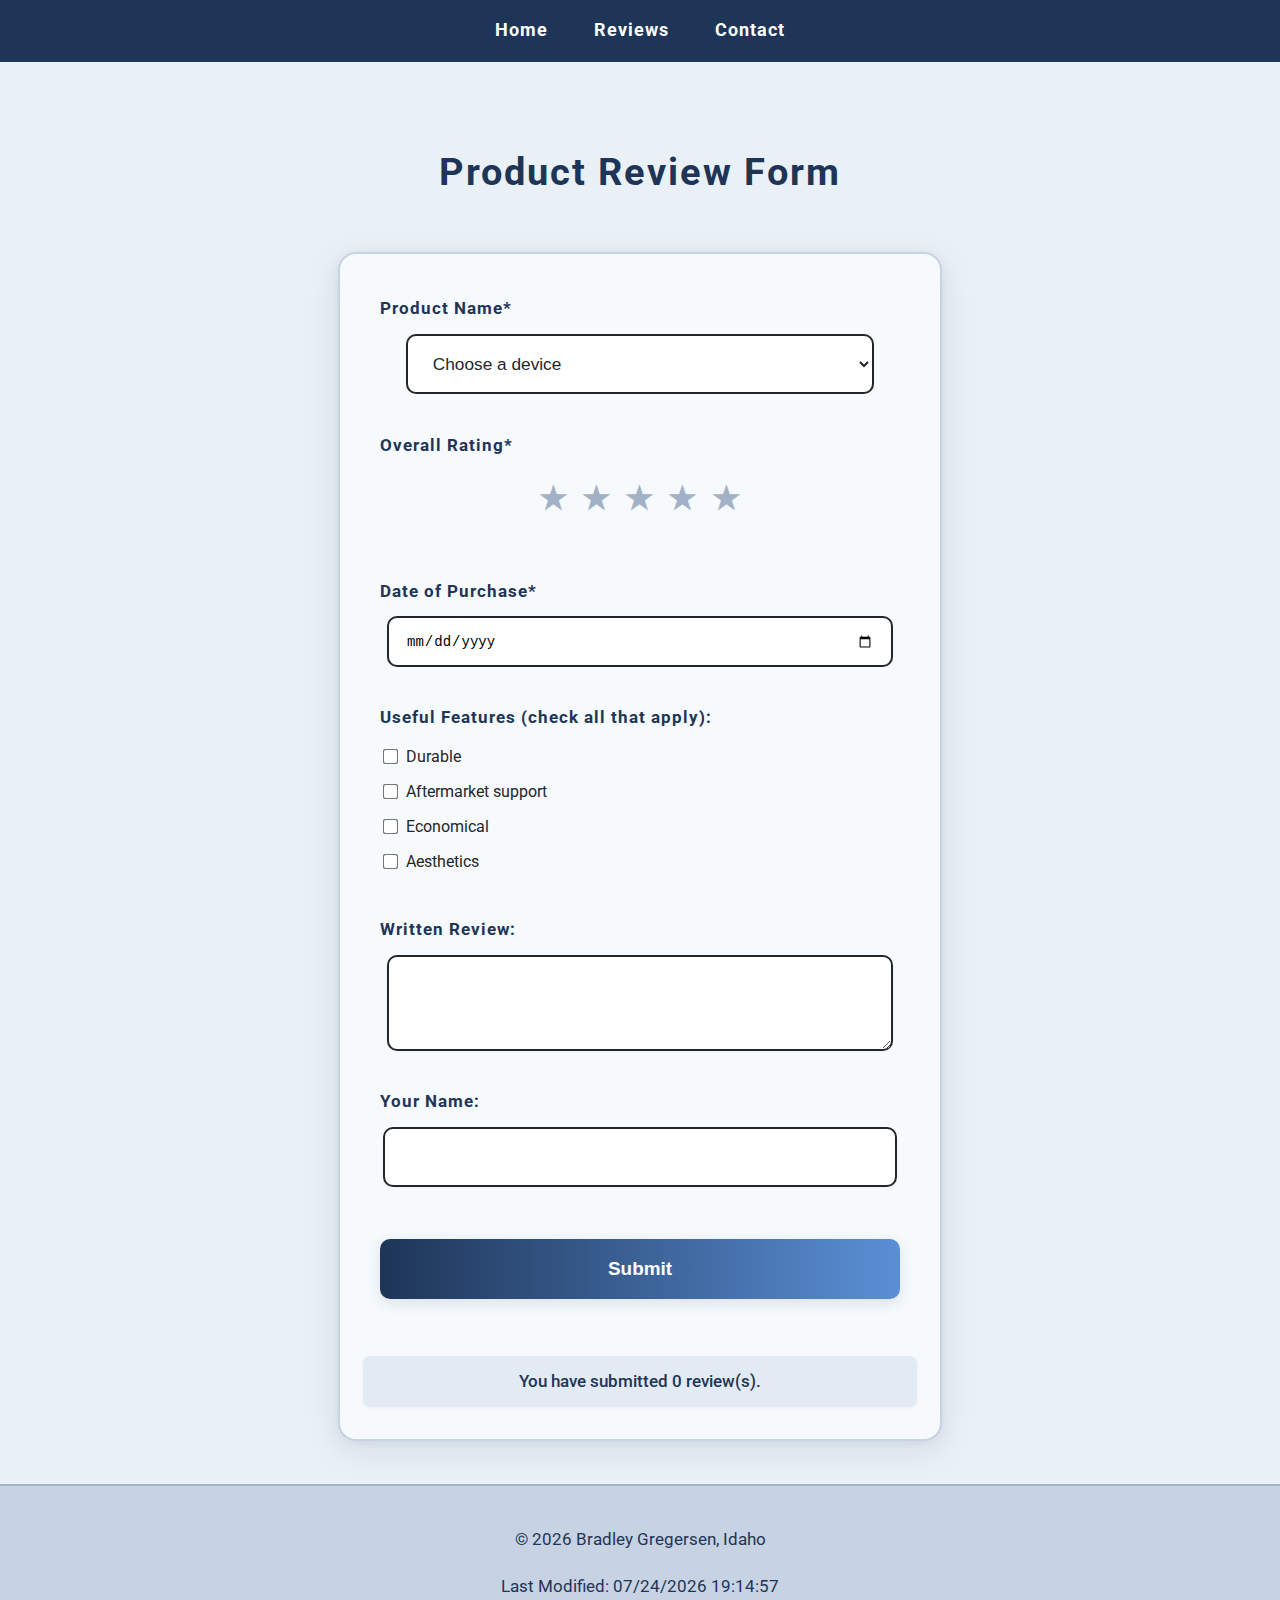
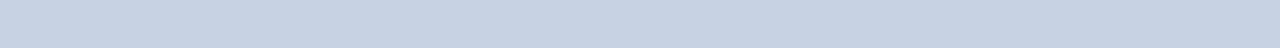
<file: form.html>
<!DOCTYPE html>
<html lang="en">
    <head>
        <meta charset="UTF-8">
        <title>Product Review Form</title>
        <meta name="viewport" content="width=device-width, initial-scale=1.0">
        <meta name="description" content="Submit your Mobile phone product review, rate features, and share your opinions with this handy product review form.">
        <meta name="author" content="Bradley Gregersen">

        <link rel="preconnect" href="https://fonts.googleapis.com">
        <link rel="preconnect" href="https://fonts.gstatic.com" crossorigin>
        <link href="https://fonts.googleapis.com/css?family=Roboto:400,700&display=swap" rel="stylesheet">

        <link rel="stylesheet" href="styles/form.css">
    </head>
<body>

    <nav>
        <a href="#">Home</a>
        <a href="#">Reviews</a>
        <a href="#">Contact</a>
    </nav>

    <h1>Product Review Form</h1>
    <form method="get" action="review.html" autocomplete="on">

        <div class="form-group">
            <label for="productName">Product Name<span aria-hidden="true">*</span></label>
            <select id="productName" name="productName" required tabindex="1">
                <option value="" disabled selected>Choose a device</option>
            </select>
        </div>

        <div class="form-group">
            <label>Overall Rating<span aria-hidden="true">*</span></label>
            <div class="stars">
                <input type="radio" id="star5" name="rating" value="5" required tabindex="2"><label for="star5" title="5 stars">&#9733;</label>
                <input type="radio" id="star4" name="rating" value="4" tabindex="3"><label for="star4" title="4 stars">&#9733;</label>
                <input type="radio" id="star3" name="rating" value="3" tabindex="4"><label for="star3" title="3 stars">&#9733;</label>
                <input type="radio" id="star2" name="rating" value="2" tabindex="5"><label for="star2" title="2 stars">&#9733;</label>
                <input type="radio" id="star1" name="rating" value="1" tabindex="6"><label for="star1" title="1 star">&#9733;</label>
            </div>
        </div>

        <div class="form-group">
            <label for="installDate">Date of Purchase<span aria-hidden="true">*</span></label>
            <input type="date" id="installDate" name="installDate" required tabindex="7">
        </div>

        <div class="form-group">
            <label>Useful Features (check all that apply):</label>
            <div class="checkbox-group">
                <input type="checkbox" id="feature1" name="features" value="Durable" tabindex="8">
                <label for="feature1">Durable</label>
            </div>
            <div class="checkbox-group">
                <input type="checkbox" id="feature2" name="features" value="Aftermarket support" tabindex="9">
                <label for="feature2">Aftermarket support</label>
            </div>
            <div class="checkbox-group">
                <input type="checkbox" id="feature3" name="features" value="Economical" tabindex="10">
                <label for="feature3">Economical</label>
            </div>
            <div class="checkbox-group">
                <input type="checkbox" id="feature4" name="features" value="Aesthetics" tabindex="11">
                <label for="feature4">Aesthetics</label>
            </div>
        </div>

        <div class="form-group">
            <label for="writtenReview">Written Review:</label>
            <textarea id="writtenReview" name="writtenReview" rows="4" cols="40" tabindex="12"></textarea>
        </div>

        <div class="form-group">
            <label for="userName">Your Name:</label>
            <input type="text" id="userName" name="userName" tabindex="13">
        </div>

        <div class="form-group">
            <input type="submit" value="Submit" tabindex="14">
        </div>

        <div id="reviewCount" class="review-count-label">You have submitted 22 review(s).</div>
    </form>

    <footer>
        <p>&copy; <span id="currentyear"></span> Bradley Gregersen, Idaho</p>
        <p id="lastModified"></p>
    </footer>

    <script src="scripts/form.js" defer></script>
</body>
</html>
</file>
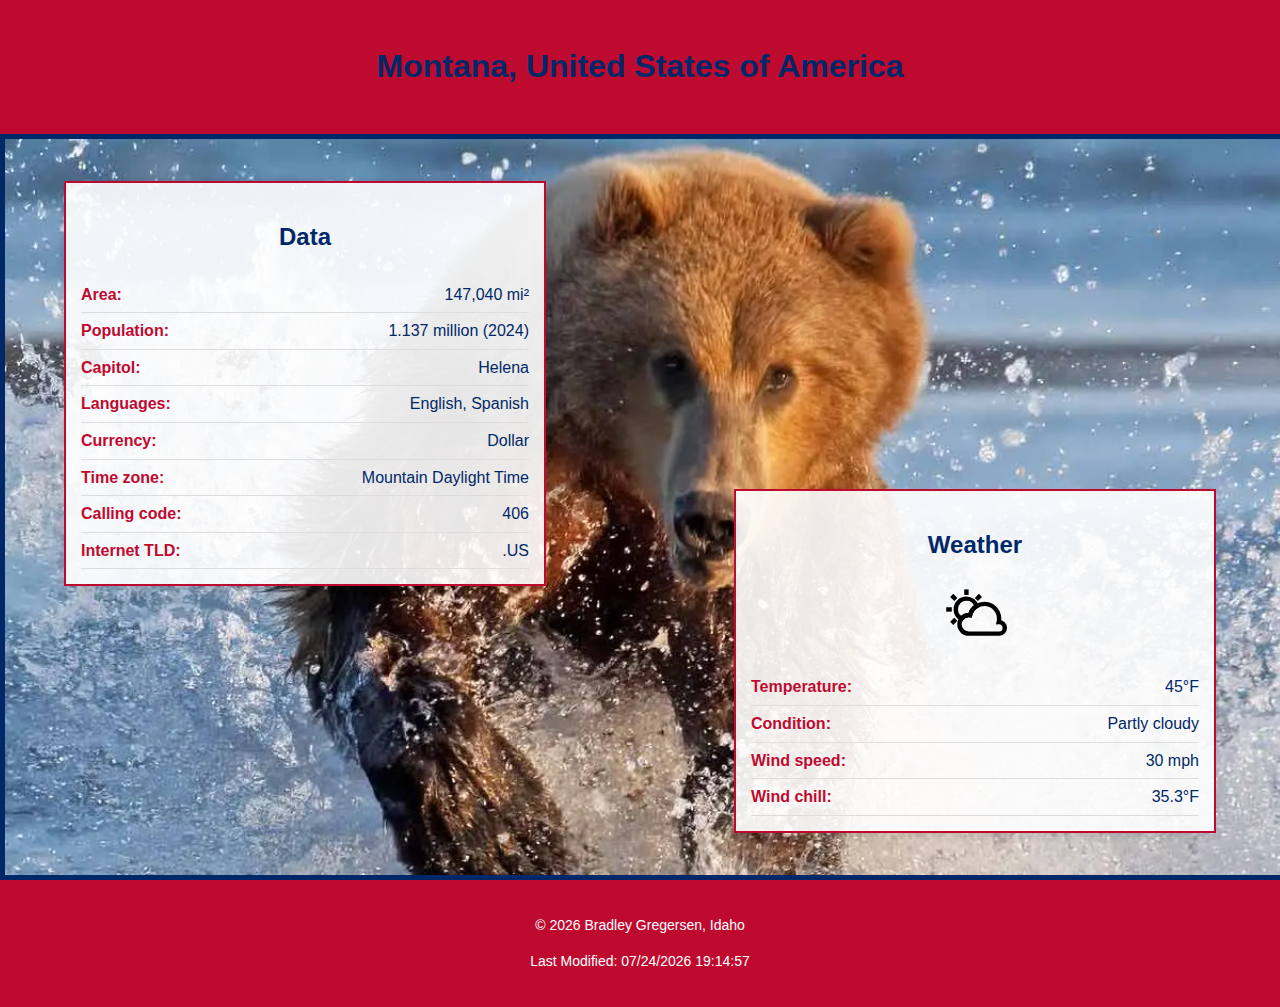
<file: place.html>
<!DOCTYPE html>
<html lang="en">

<head>
    <meta charset="UTF-8">
    <meta name="viewport" content="width=device-width, initial-scale=1.0">
    <meta name="description" content="A webpage describing the country I live in">
    <title>The United States of America</title>

    <link rel="stylesheet" href="styles/place.css">

    <script src="scripts/place.js" defer></script>
</head>

<body>

    <header class="top-section">
        <h1>Montana, United States of America</h1>
    </header>


    <div class="container">
        <div class="image-section">
            <picture>
                <source srcset="images/Grizzly-bear-2-small.webp" media="(max-width: 600px)">
                <source srcset="images/Grizzly-bear-2-large.webp" media="(min-width: 1201px)">
                <img src="images/Grizzly-bear-2-large.webp" alt="Grizzly Bear">
            </picture>
        </div>

        <section class="data-section">
            <h2>Data</h2>
            <div class="data-chart">
                <div class="data-row">
                    <span class="label">Area:</span>
                    <span class="value">147,040 mi²</span>
                </div>
                <div class="data-row">
                    <span class="label">Population:</span>
                    <span class="value">1.137 million (2024)</span>
                </div>
                <div class="data-row">
                    <span class="label">Capitol:</span>
                    <span class="value">Helena</span>
                </div>
                <div class="data-row">
                    <span class="label">Languages:</span>
                    <span class="value">English, Spanish</span>
                </div>
                <div class="data-row">
                    <span class="label">Currency:</span>
                    <span class="value">Dollar</span>
                </div>
                <div class="data-row">
                    <span class="label">Time zone:</span>
                    <span class="value">Mountain Daylight Time</span>
                </div>
                <div class="data-row">
                    <span class="label">Calling code:</span>
                    <span class="value">406</span>
                </div>
                <div class="data-row">
                    <span class="label">Internet TLD:</span>
                    <span class="value">.US</span>
                </div>
            </div>
        </section>

        <section class="weather-section">
            <h2>Weather</h2>
            <div class="weather-chart">
                <div class="weather-row">
                    <span class="label">Temperature:</span>
                    <span class="value">45°F</span>
                </div>
                <div class="weather-row">
                    <span class="label">Condition:</span>
                    <span class="value">Partly cloudy</span>
                </div>
                <div class="weather-row">
                    <span class="label">Wind speed:</span>
                    <span class="value">30 mph</span>
                </div>
                <div class="weather-row">
                    <span class="label">Wind chill:</span>
                    <span class="value">""</span>
                </div>
            </div>
        </section>
    </div>

    <footer>
        <p>&copy; <span id="currentyear"></span> Bradley Gregersen, Idaho</p>
        <p id="lastModified"></p>
    </footer>
</body>

</html>
</file>
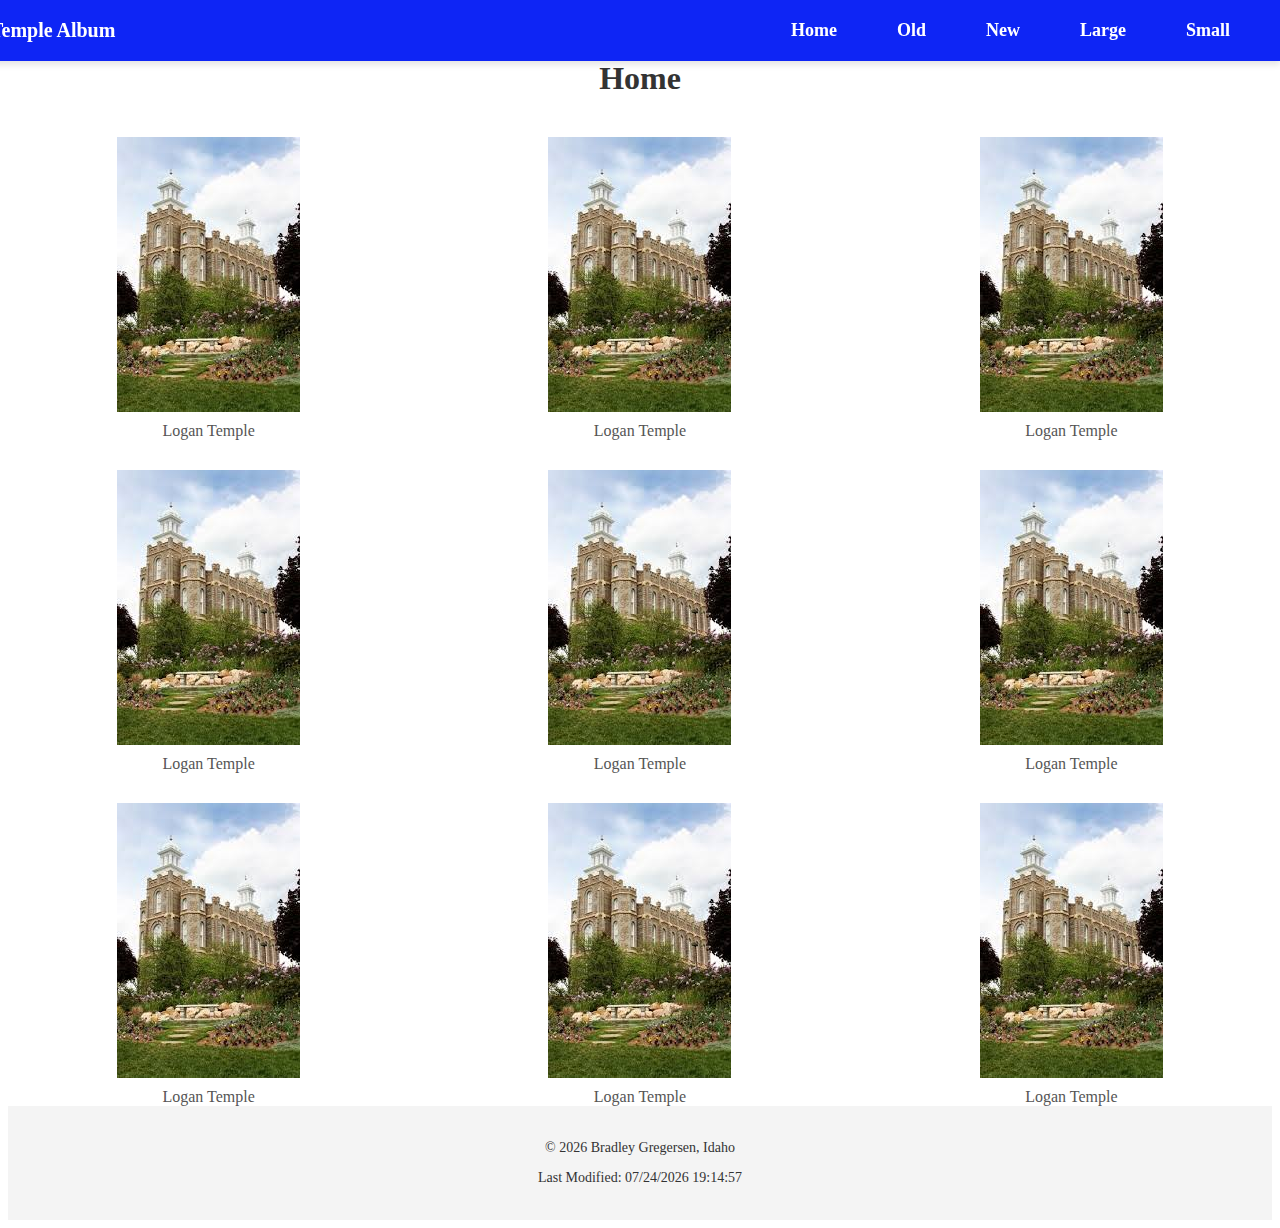
<file: temples.html>
<!DOCTYPE html>
<html lang="en">

<head>
    <meta charset="UTF-8">
    <meta name="viewport" content="width=device-width, initial-scale=1.0">
    <meta name="description" content="A photo album of temples">
    <title>Temple Album</title>

    <link rel="stylesheet" href="styles/temples.css ">
    <link rel="stylesheet" href="styles/temples-large.css" media="screen and (min-width: 1024px)">

    <script src="scripts/temples.js" defer></script>
</head>

<body>
    <header>
        <nav aria-label="Main navigation">
            <button class="hamburger" aria-label="Toggle navigation" aria-expanded="false">☰</button>
            <ul class="nav-menu">
                <li class="nav-heading">Temple Album</li>
                <li><a href="temples.html">Home</a></li>
                <li><a href="old.html">Old</a></li>
                <li><a href="new.html">New</a></li>
                <li><a href="large.html">Large</a></li>
                <li><a href="small.html">Small</a></li>
            </ul>
        </nav>
    </header>

    <main>
        <h1>Home</h1>
        <div class="image-grid">
            <figure>
                <img src="images/Logan-Temple.jpg" alt="Logan Temple -1">
                <figcaption>Logan Temple</figcaption>
            </figure>
            <figure>
                <img src="images/Logan-Temple.jpg" alt="Logan Temple - 2">
                <figcaption>Logan Temple</figcaption>
            </figure>
            <figure>
                <img src="images/Logan-Temple.jpg" alt="Logan Temple - 3">
                <figcaption>Logan Temple</figcaption>
            </figure>
            <figure>
                <img src="images/Logan-Temple.jpg" alt="Logan Temple - 4">
                <figcaption>Logan Temple</figcaption>
            </figure>
            <figure>
                <img src="images/Logan-Temple.jpg" alt="Logan Temple - 5">
                <figcaption>Logan Temple</figcaption>
            </figure>
            <figure>
                <img src="images/Logan-Temple.jpg" alt="Logan Temple - 6">
                <figcaption>Logan Temple</figcaption>
            </figure>
            <figure>
                <img src="images/Logan-Temple.jpg" alt="Logan Temple - 7">
                <figcaption>Logan Temple</figcaption>
            </figure>
            <figure>
                <img src="images/Logan-Temple.jpg" alt="Logan Temple - 8">
                <figcaption>Logan Temple</figcaption>
            </figure>
            <figure>
                <img src="images/Logan-Temple.jpg" alt="Logan Temple - 9">
                <figcaption>Logan Temple</figcaption>
            </figure>
        </div>
    </main>

    <footer>
        <p>&copy; <span id="currentyear"></span> Bradley Gregersen, Idaho</p>
        <p id="lastModified"></p>
    </footer>
</body>
</html>
</file>
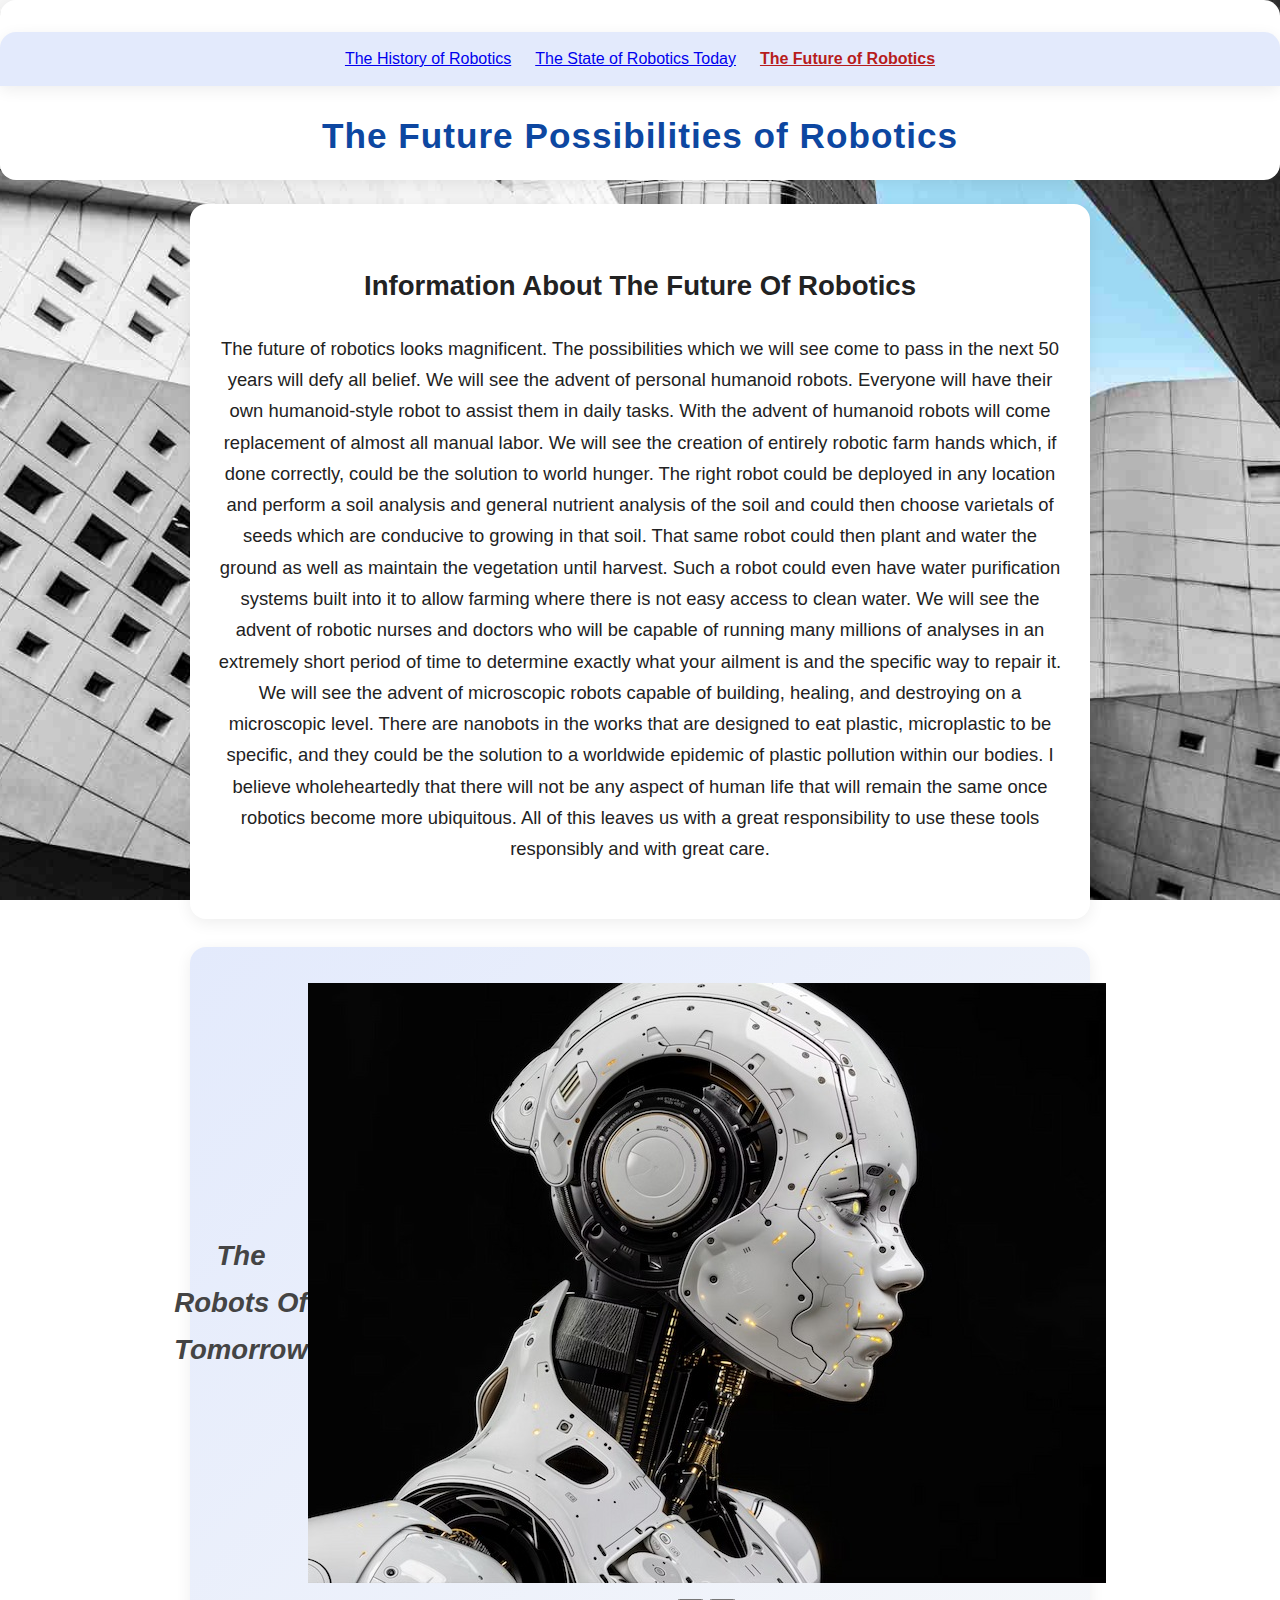
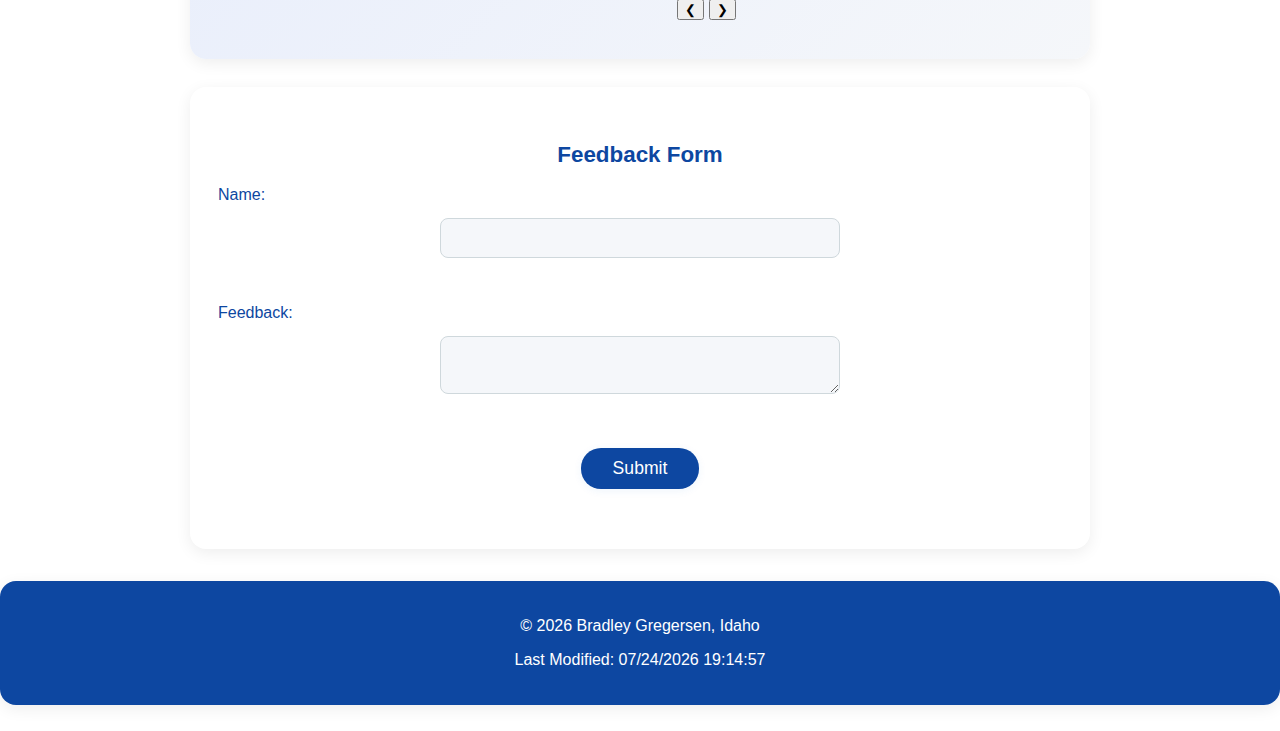
<file: project/project-future.html>
<!DOCTYPE html>
<html lang="en">
<head>
    <meta charset="UTF-8">
    <meta name="viewport" content="width=device-width, initial-scale=1">
    <title>The State of Robotics</title>
    <link rel="stylesheet" href="styles/project.css">

</head>
<body class="future-page">
        <header>
            <nav>
                <button class="hamburger" aria-label="Open navigation" aria-expanded="false">&#9776;</button>
                <div class="nav-links">
                    
                    <a href="project-history.html"  >The History of Robotics</a>
                    <a href="project.html" >The State of Robotics Today</a>
                    <a href="project-future.html" class="current-page" >The Future of Robotics</a>
                </div>
            </nav>
            <h1>The Future Possibilities of Robotics</h1>
        </header>
    <main>
        <section class="text-area">
            <h2>
                Information About The Future Of Robotics
            </h2>
            <p>
                The future of robotics looks magnificent. The possibilities which we will see come to pass in the next 50 years will defy all belief. We will see the advent of personal humanoid robots. Everyone will have their own humanoid-style robot to assist them in daily tasks. With the advent of humanoid robots will come replacement of almost all manual labor. We will see the creation of entirely robotic farm hands which, if done correctly, could be the solution to world hunger. The right robot could be deployed in any location and perform a soil analysis and general nutrient analysis of the soil and could then choose varietals of seeds which are conducive to growing in that soil. That same robot could then plant and water the ground as well as maintain the vegetation until harvest. Such a robot could even have water purification systems built into it to allow farming where there is not easy access to clean water. We will see the advent of robotic nurses and doctors who will be capable of running many millions of analyses in an extremely short period of time to determine exactly what your ailment is and the specific way to repair it. We will see the advent of microscopic robots capable of building, healing, and destroying on a microscopic level. There are nanobots in the works that are designed to eat plastic, microplastic to be specific, and they could be the solution to a worldwide epidemic of plastic pollution within our bodies. I believe wholeheartedly that there will not be any aspect of human life that will remain the same once robotics become more ubiquitous. All of this leaves us with a great responsibility to use these tools responsibly and with great care.
            </p>
        </section>
        <section class="picture-area">
            <h2>The Robots Of Tomorrow</h2>
            <div class="slideshow">
                <img id="slide3" src="images/spot-climbs-stairs-min.jpg" alt="Robotics Slide" loading="lazy">
                <div class="slideshow-controls">
                    <button onclick="prevSlide()">&#10094;</button>
                    <button onclick="nextSlide()">&#10095;</button>
                </div>
            </div>
        </section>
        <section class="form-area">
            <h2>Feedback Form</h2>
            <form id="offlineForm">
                <label for="name">Name:</label>
                <input type="text" id="name" name="name" required>
                <br>
                <label for="feedback">Feedback:</label>
                <textarea id="feedback" name="feedback" required></textarea>
                <br>
                <button type="submit">Submit</button>
                <span id="formStatus"></span>
            </form>
        </section>
    </main>
    <footer>
        <div class="footer-content">
            <p>&copy; <span id="currentyear"></span> Bradley Gregersen, Idaho</p>
            <p id="lastModified"></p>
        </div>
    </footer>
    <script src="scripts/project.js"></script>

</body>
</html>
</file>
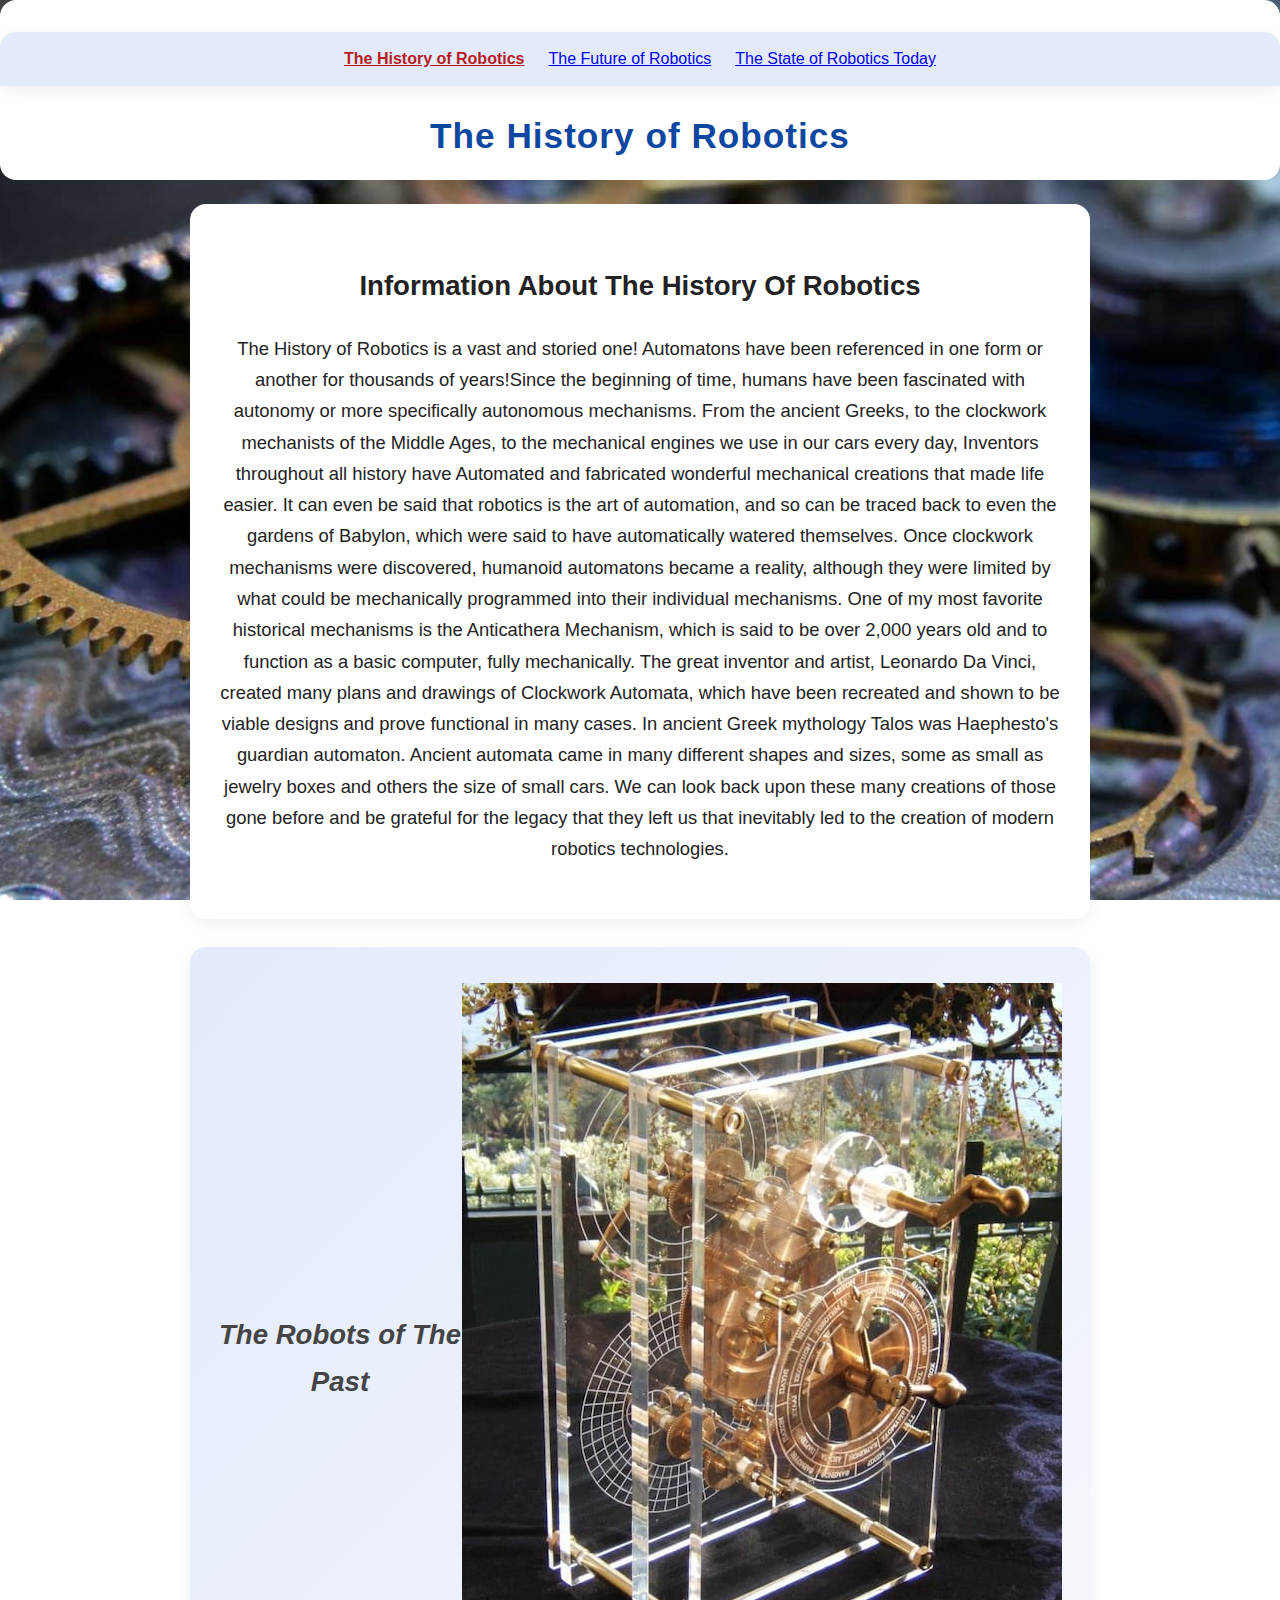
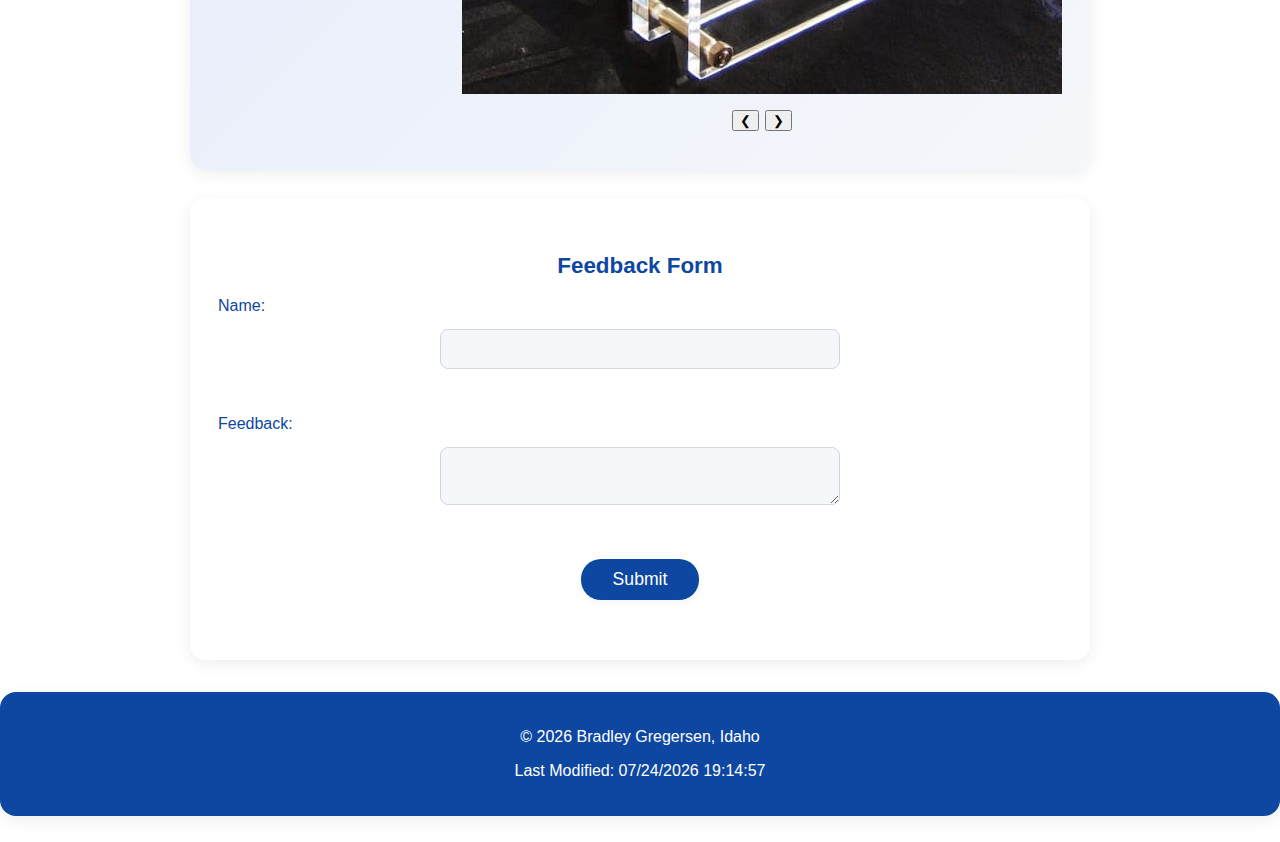
<file: project/project-history.html>
<!DOCTYPE html>
<html lang="en">
<head>
    <meta charset="UTF-8">
    <meta name="viewport" content="width=device-width, initial-scale=1">
    <title>The State of Robotics</title>
    <link rel="stylesheet" href="styles/project.css">

</head>
<body class="history-page">
        <header>
            <nav>
                <button class="hamburger" aria-label="Open navigation" aria-expanded="false">&#9776;</button>
                <div class="nav-links">
                    <a href="project-history.html" class="current-page" >The History of Robotics</a>
                    <a href="project-future.html">The Future of Robotics</a>
                    <a href="project.html" >The State of Robotics Today</a>
                </div>
            </nav>
            <h1>The History of Robotics</h1>
        </header>
    <main>
        <section class="text-area">
            <h2>
                Information About The History Of Robotics
            </h2>
            <p>
                The History of Robotics is a vast and storied one! Automatons have been referenced in one form or another for thousands of years!Since the beginning of time, humans have been fascinated with autonomy or more specifically autonomous mechanisms. From the ancient Greeks, to the clockwork mechanists of the Middle Ages, to the mechanical engines we use in our cars every day, Inventors throughout all history have Automated and fabricated wonderful mechanical creations that made life easier. It can even be said that robotics is the art of automation, and so can be traced back to even the gardens of Babylon, which were said to have automatically watered themselves. Once clockwork mechanisms were discovered, humanoid automatons became a reality, although they were limited by what could be mechanically programmed into their individual mechanisms. One of my most favorite historical mechanisms is the Anticathera Mechanism, which is said to be over 2,000 years old and to function as a basic computer, fully mechanically. The great inventor and artist, Leonardo Da Vinci, created many plans and drawings of Clockwork Automata, which have been recreated and shown to be viable designs and prove functional in many cases. In ancient Greek mythology Talos was Haephesto's guardian automaton. Ancient automata came in many different shapes and sizes, some as small as jewelry boxes and others the size of small cars. We can look back upon these many creations of those gone before and be grateful for the legacy that they left us that inevitably led to the creation of modern robotics technologies. 
            </p>
        </section>
        <section class="picture-area">
            <h2>The Robots of The Past</h2>
            <div class="slideshow">
                <img id="slide2" src="images/automata_cleveland_fountain_EDIT.jpg" alt="Robotics Slide" loading="lazy">
                <div class="slideshow-controls">
                    <button onclick="prevSlide()">&#10094;</button>
                    <button onclick="nextSlide()">&#10095;</button>
                </div>
            </div>
        </section>
        <section class="form-area">
            <h2>Feedback Form</h2>
            <form id="offlineForm">
                <label for="name">Name:</label>
                <input type="text" id="name" name="name" required>
                <br>
                <label for="feedback">Feedback:</label>
                <textarea id="feedback" name="feedback" required></textarea>
                <br>
                <button type="submit">Submit</button>
                <span id="formStatus"></span>
            </form>
        </section>
    </main>
    <footer>
        <div class="footer-content">
            <p>&copy; <span id="currentyear"></span> Bradley Gregersen, Idaho</p>
            <p id="lastModified"></p>
        </div>
    </footer>
    <script src="scripts/project.js"></script>

</body>
</html>
</file>
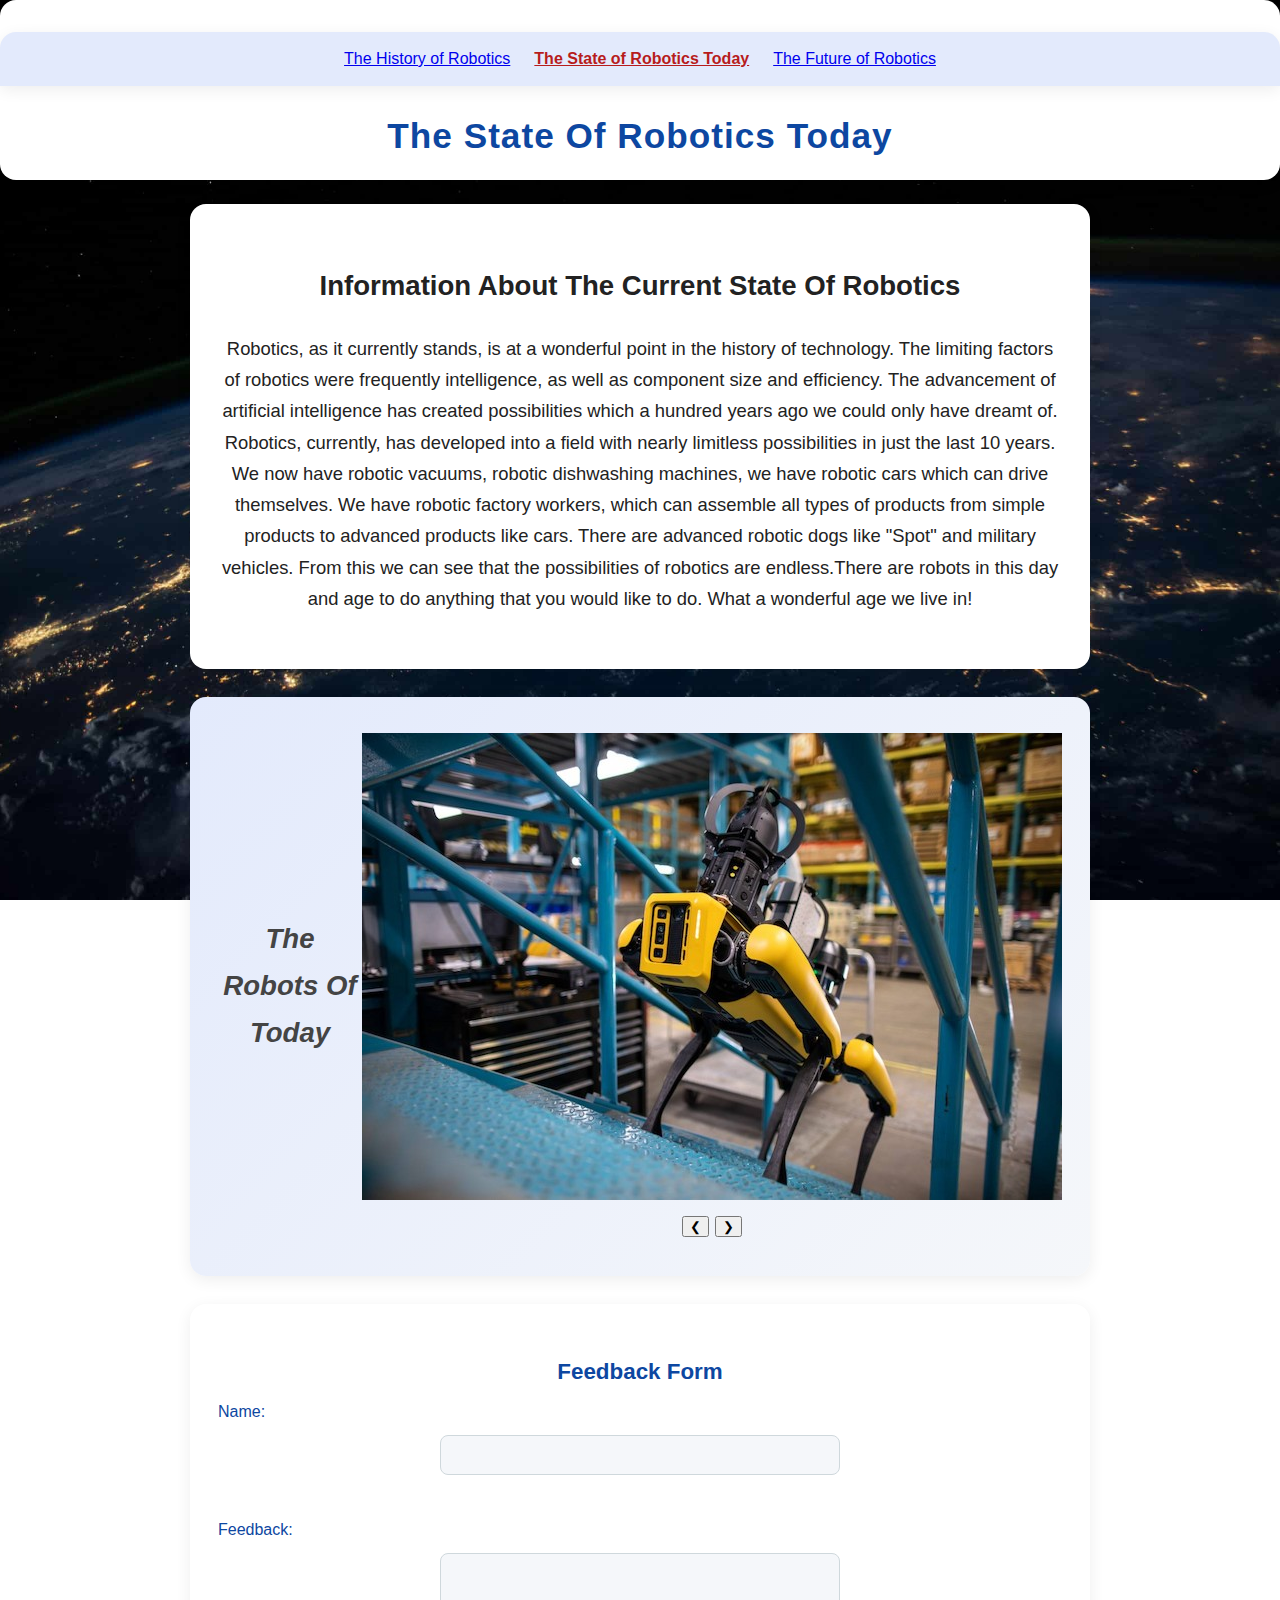
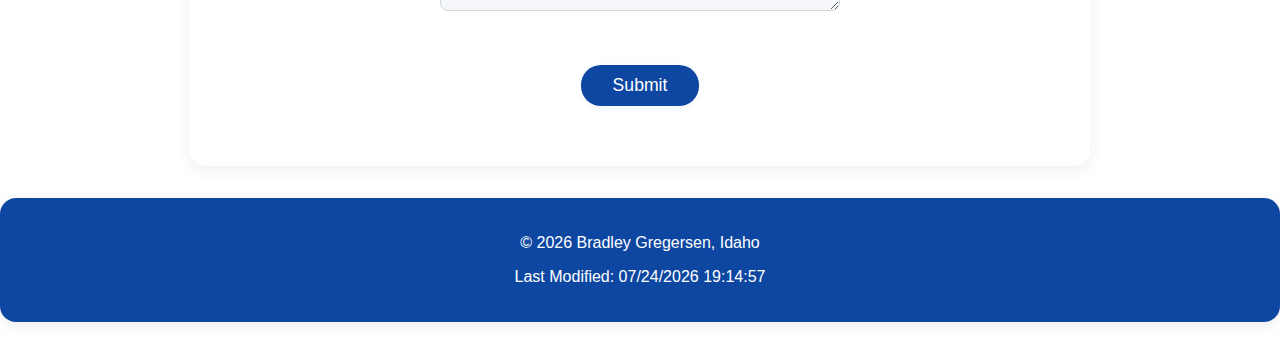
<file: project/project.html>
<!DOCTYPE html>
<html lang="en">
<head>
    <meta charset="UTF-8">
    <meta name="viewport" content="width=device-width, initial-scale=1">
    <title>The State of Robotics Today</title>
    <link rel="stylesheet" href="styles/project.css">

</head>
<body class="state-page">
        <header>
            <nav>
                <button class="hamburger" aria-label="Open navigation" aria-expanded="false">&#9776;</button>
                <div class="nav-links">
                    

                    <a href="project-history.html">The History of Robotics</a>
                    <a href="project.html" class="current-page">The State of Robotics Today</a>
                    <a href="project-future.html">The Future of Robotics</a>
                    
                </div>
            </nav>
            <h1>The State Of Robotics Today</h1>
        </header>
    <main>
        <section class="text-area">
            <h2>
                Information About The Current State Of Robotics
            </h2>
            <p>
                Robotics, as it currently stands, is at a wonderful point in the history of technology. The limiting factors of robotics were frequently intelligence, as well as component size and efficiency. The advancement of artificial intelligence has created possibilities which a hundred years ago we could only have dreamt of. Robotics, currently, has developed into a field with nearly limitless possibilities in just the last 10 years. We now have robotic vacuums, robotic dishwashing machines, we have robotic cars which can drive themselves. We have robotic factory workers, which can assemble all types of products from simple products to advanced products like cars. There are advanced robotic dogs like "Spot" and military vehicles. From this we can see that the possibilities of robotics are endless.There are robots in this day and age to do anything that you would like to do. What a wonderful age we live in! 
            </p>
        </section>
        <section class="picture-area">
            <h2>The Robots Of Today</h2>
            <div class="slideshow">
                <img id="slide" src="images/spot-climbs-stairs-min.jpg" alt="Robotics Slide" loading="lazy">
                <div class="slideshow-controls">
                    <button onclick="prevSlide()">&#10094;</button>
                    <button onclick="nextSlide()">&#10095;</button>
                </div>
            </div>
        </section>
        <section class="form-area">
            <h2>Feedback Form</h2>
            <form id="offlineForm">
                <label for="name">Name:</label>
                <input type="text" id="name" name="name" required>
                <br>
                <label for="feedback">Feedback:</label>
                <textarea id="feedback" name="feedback" required></textarea>
                <br>
                <button type="submit">Submit</button>
                <span id="formStatus"></span>
            </form>
        </section>
    </main>
    <footer>
        <div class="footer-content">
            <p>&copy; <span id="currentyear"></span> Bradley Gregersen, Idaho</p>
            <p id="lastModified"></p>
        </div>
    </footer>
    <script src="scripts/project.js"></script>

</body>
</html>
</file>
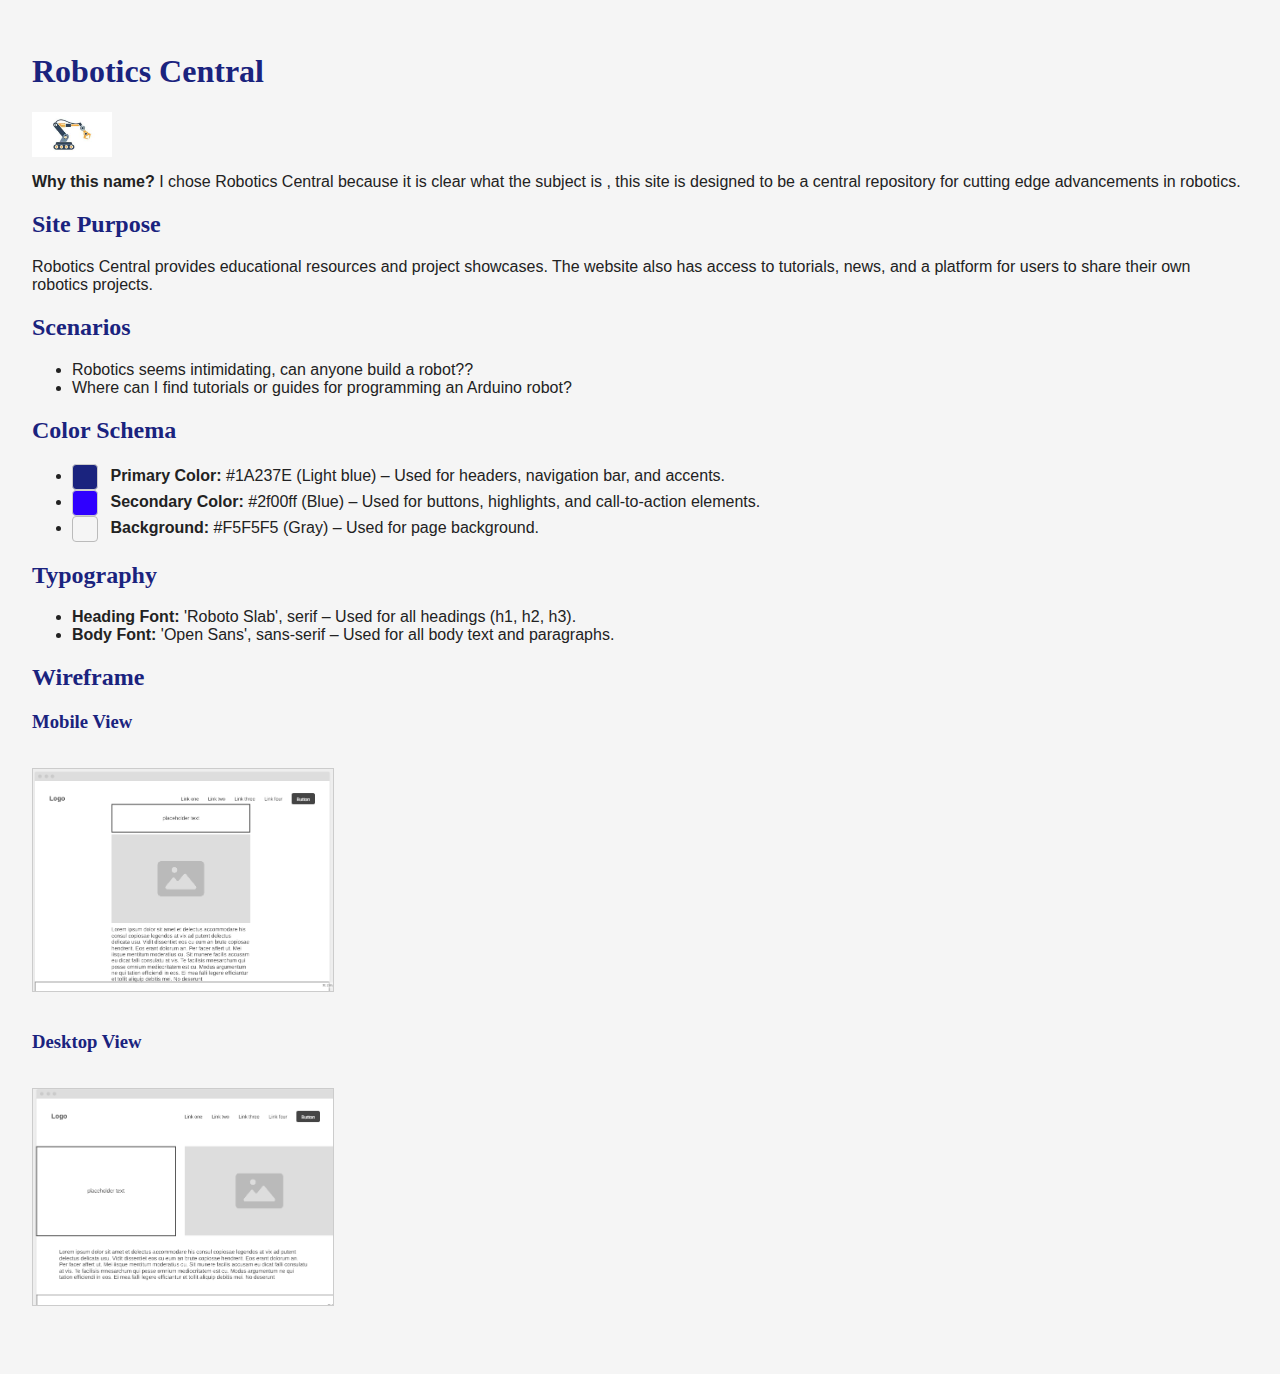
<file: project/siteplan.html>
<!DOCTYPE html>
<html lang="en">
<head>
  <meta charset="UTF-8">
  <title>Robotics Central Site Plan</title>
  <link rel="stylesheet" href="siteplan.css">
</head>
<body>
  <header>
    <h1 id="site-name">Robotics Central</h1>
    <img src="images/Robotics logo.jpg" alt="Robotics Hub Logo" id="logo">
    <p class="description">
      <strong>Why this name?</strong> I chose Robotics Central because it is clear what the subject is , this site is designed to be a central repository for cutting edge advancements in robotics.
    </p>
  </header>

  <main>
    <section id="site-purpose">
      <h2>Site Purpose</h2>
      <p>
        Robotics Central provides educational resources and project showcases. The website also has access to tutorials, news, and a platform for users to share their own robotics projects.
      </p>
    </section>

    <section id="scenarios">
      <h2>Scenarios</h2>
      <ul>
        <li>Robotics seems intimidating, can anyone build a robot??</li>
        <li>Where can I find tutorials or guides for programming an Arduino robot?</li>
      </ul>
    </section>

    <section id="color-schema">
      <h2>Color Schema</h2>
      <ul>
        <li>
          <span class="color-sample primary"></span>
          <strong>Primary Color:</strong> #1A237E (Light blue) – Used for headers, navigation bar, and accents.
        </li>
        <li>
          <span class="color-sample secondary"></span>
          <strong>Secondary Color:</strong> #2f00ff (Blue) – Used for buttons, highlights, and call-to-action elements.
        </li>
        <li>
          <span class="color-sample background"></span>
          <strong>Background:</strong> #F5F5F5 (Gray) – Used for page background.
        </li>
      </ul>
    </section>

    <section id="typography">
      <h2>Typography</h2>
      <ul>
        <li>
          <strong>Heading Font:</strong> 'Roboto Slab', serif – Used for all headings (h1, h2, h3).
        </li>
        <li>
          <strong>Body Font:</strong> 'Open Sans', sans-serif – Used for all body text and paragraphs.
        </li>
      </ul>
    </section>

    <section id="wireframe">
      <h2>Wireframe</h2>
      <h3>Mobile View</h3>
      <img src="images/Mobile view.png" alt="Mobile wireframe sketch" class="wireframe-img">
      <h3>Desktop View</h3>
      <img src="images/Desktop view.png" alt="Desktop wireframe sketch" class="wireframe-img">
      <p>
      </p>
    </section>
  </main>
</body>
</html>
</file>
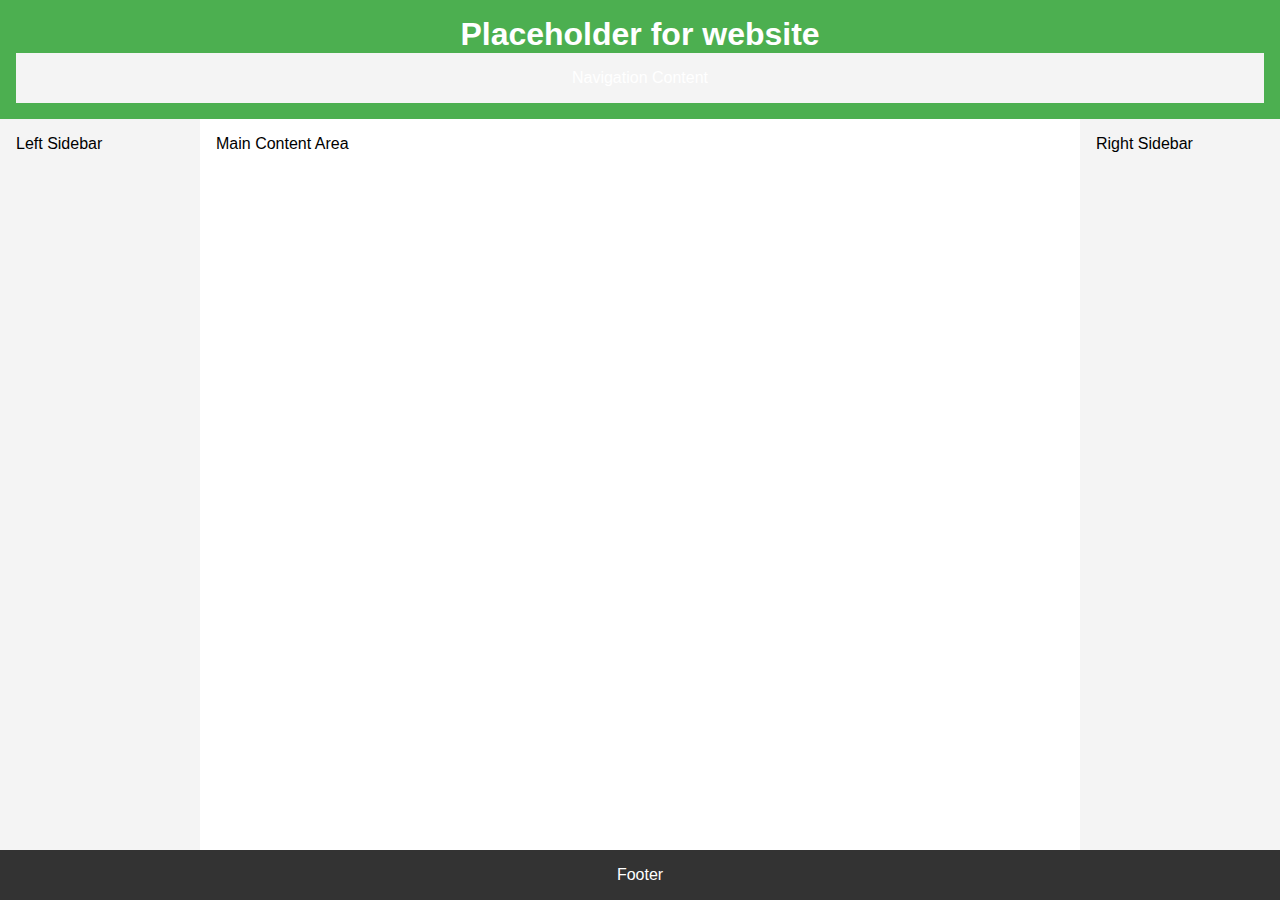
<file: week01/basic-layout.html>
<!DOCTYPE html>
<html lang="en">
<head>
  <meta charset="UTF-8">
  <meta name="viewport" content="width=device-width, initial-scale=1.0">
  <title>Brad Gregersen - WDD 131</title>
  <link rel="stylesheet" href="styles/layout.css">
</head>
<body>
  <header>
    <h1>Placeholder for website</h1>
    <nav>
      <p>Navigation Content</p>
    </nav>
  </header>
  <aside class="left-sidebar">
    <p>Left Sidebar</p>
  </aside>
  <main>
    <p>Main Content Area</p>
  </main>
  <aside class="right-sidebar">
    <p>Right Sidebar</p>
  </aside>
  <footer>
    <p>Footer</p>
  </footer>
</body>
</html>
</file>
<file: styles/form.css>
body {
    font-family: 'Roboto', Arial, sans-serif;
    background: #e9f0f6;
    color: #23272b;
    margin: 0;
    padding: 0;
    line-height: 1.7;
}


nav {
    background: #1e3557;
    padding: 1em 0;
    text-align: center;
}
nav a {
    color: #fff;
    text-decoration: none;
    margin: 0 1.2em;
    font-weight: 700;
    font-size: 1.1em;
    letter-spacing: 1px;
    transition: color 0.2s;
}
nav a:hover,
nav a:focus {
    color: #5a8fd6;
}

h1 {
    text-align: center;
    font-size: 2.4em;
    color: #1e3557;
    margin-top: 2em;
    margin-bottom: 0.7em;
    letter-spacing: 2px;
    font-weight: 700;
}

form {
    background: #f6fafd;
    max-width: 520px;
    margin: 3em auto 2em auto;
    padding: 2.5em 2.5em 2em 2.5em;
    border-radius: 18px;
    box-shadow: 0 8px 32px rgba(30,53,87,0.10), 0 2px 8px rgba(30,53,87,0.06);
    border: 2px solid #c7d2e3;
    display: flex;
    flex-direction: column;
    align-items: center;
}

.review-count-label {
    text-align: center;
    color: #1e3557;
    background: #e2eaf3;
    border-radius: 8px;
    padding: 0.6em 1em;
    margin-top: 1.5em;
    font-size: 1.08em;
    font-weight: 500;
    box-shadow: 0 1px 4px rgba(30,53,87,0.06);
    width: 100%;
}

.form-group {
    margin-bottom: 2em;
    display: flex;
    flex-direction: column;
    align-items: stretch;
    width: 100%;
}

label {
    font-weight: 700;
    margin-bottom: 0.6em;
    color: #1e3557;
    letter-spacing: 1px;
    font-size: 1.08em;
}


input[type="text"],
input[type="date"],
select,
textarea {
    width: 90%;
    min-width: 180px;
    max-width: 100%;
    margin-left: auto;
    margin-right: auto;
    display: block;
    padding: 1em 1.2em;
    border: 2px solid #23272b;
    border-radius: 10px;
    font-size: 1.08em;
    background: #fff;
    color: #000;
    margin-bottom: 0.3em;
    transition: border-color 0.25s, background 0.22s;
    box-shadow: 0 1px 3px rgba(30,53,87,0.04);
}

input[type="text"]:focus,
input[type="date"]:focus,
select:focus,
textarea:focus {
    border-color: #1e3557;
    outline: none;
    background: #e2eaf3;
}

select:invalid {
    color: #23272b;
    opacity: 1;
}


input[type="text"]::placeholder,
input[type="date"]::placeholder,
textarea::placeholder {
    color: #23272b;
    opacity: 1;
}

input[type="checkbox"] {
    accent-color: #5a8fd6;
    margin-right: 0.7em;
    transform: scale(1.18);
    vertical-align: initial;
}

input[type="radio"] {
    accent-color: #1e3557;
    margin-right: 0.5em;
    transform: scale(1.18);
}

.stars {
    display: flex;
    flex-direction: row;
    justify-content: center;
    gap: 0.35em;
}

.stars label {
    font-size: 2em;
    color: #a3b1c6;
    cursor: pointer;
    transition: color 0.18s;
    padding: 0 0.12em;
}

.stars input[type="radio"]:checked ~ label,
.stars label:hover,
.stars label:hover ~ label {
    color: #1e3557;
}

.stars input[type="radio"] {
    display: none;
}

input[type="submit"] {
    background: linear-gradient(90deg, #1e3557 0%, #5a8fd6 100%);
    color: #fff;
    border: none;
    border-radius: 10px;
    padding: 1em 2.5em;
    font-size: 1.18em;
    font-weight: 700;
    cursor: pointer;
    transition: background 0.18s, box-shadow 0.18s;
    box-shadow: 0 4px 14px rgba(30,53,87,0.13);
    margin-top: 0.8em;
}

input[type="submit"]:hover,
input[type="submit"]:focus {
    background: linear-gradient(90deg, #5a8fd6 0%, #1e3557 100%);
    box-shadow: 0 6px 22px rgba(30,53,87,0.17);
}

footer {
    text-align: center;
    padding: 1.3em 0 1.7em 0;
    background: #c7d2e3;
    color: #1e3557;
    font-size: 1.08em;
    margin-top: 2.5em;
    border-top: 2px solid #a3b1c6;
}

input:required,
select:required {
    box-shadow: none;
}


.checkbox-group {
    display: flex;
    align-items: center;
    margin-bottom: 0.5em;
}

.checkbox-group label {
    margin-bottom: 0;
    font-weight: 400;
    font-size: 1em;
    letter-spacing: 0;
    color: #23272b;
}

@media (max-width: 600px) {
    nav {
        font-size: 0.95em;
    }
    form {
        padding: 1.3em 0.7em;
        max-width: 99vw;
    }
    h1 {
        font-size: 1.2em;
    }

    input[type="text"],
    input[type="date"],
    select,
    textarea {
        width: 100%;
        min-width: 0;
    }
}
</file>
<file: styles/place.css>
:root {
    --font-family: Arial, sans-serif;
    --line-height: 1.6;
    --color-white: #ffffff;
    --color-navy-blue: #002868;
    --color-red: #bf0a30;
    --padding-default: 20px;
    --border-width: 2px;
    --box-shadow: 0 4px 8px rgba(0, 0, 0, 0.1);
}

body {
    font-family: var(--font-family);
    margin: 0;
    padding: 0;
    line-height: var(--line-height);
    background-color: var(--color-white);
}

h1, h2 {
    text-align: center;
    color: var(--color-navy-blue);
}

.top-section {
    background-color: var(--color-red);
    color: var(--color-white);
    padding: var(--padding-default) 0;
}

.image-section img {
    display: block;
    width: 100%;
    height: auto;
    border: 5px solid var(--color-navy-blue);
}

.data-section, .weather-section {
    padding: var(--padding-default);
    background-color: var(--color-white);
    margin: 10px 0;
    border: var(--border-width) solid var(--color-red);
    color: var(--color-navy-blue);
}

.data-chart, .weather-chart {
    max-width: 600px;
    margin: 0 auto;
}

.data-row, .weather-row {
    display: flex;
    justify-content: space-between;
    padding: 5px 0;
    border-bottom: 1px solid #ddd;
    color: var(--color-navy-blue);
}

.label {
    font-weight: bold;
    color: var(--color-red);
}

.footer-section {
    text-align: center;
    background-color: var(--color-navy-blue);
    color: var(--color-white);
    padding: 10px 0;
}

footer {
    text-align: center;
    margin: 0 auto;
    padding: var(--padding-default);
    background-color: var(--color-red);
    font-size: 14px;
    color: var(--color-white);
}


@media (min-width: 770px) {
    .container {
        display: flex;
        position: relative;
    }

    .image-section {
        flex: 1;
        position: relative;
    }

    .data-section, .weather-section {
        position: absolute;
        width: 35%;
        background-color: rgba(255, 255, 255, 0.9);
        padding: 15px;
        box-shadow: var(--box-shadow);
        border: var(--border-width) solid var(--color-red);
    }

    .data-section {
        top: 5%;
        left: 5%;
    }

    .weather-section {
        bottom: 5%;
        right: 5%;
    }

.weather-section h2::after {
    content: "";
    display: block;
    margin: 10px auto 0;
    width: 75px;
    height: 75px;
    background-image: url("../images/partly-cloudy.svg");
    background-size: contain;
    background-repeat: no-repeat;
    background-position: center;
}

}


.weather-section .icon {
    display: block;
    margin: 0 auto 1em;
    width: 75px;
    height: auto;
}
</file>
<file: styles/temples.css>
.nav-menu {
    display: none;
    flex-direction: row;
    justify-content: space-between;
    align-items: center;
    background-color: #0e25f5;
    position: fixed;
    top: 0;
    right: 0;
    width: 100%;
    padding: 10px 20px;
    list-style: none;
    margin: 0;
    box-shadow: 0 4px 6px rgba(0, 0, 0, 0.1);
    z-index: 1000;
}


.nav-menu.show {
    display: flex;
}


.nav-menu .nav-heading {
    color: white;
    font-size: 20px;
    font-weight: bold;
    margin-right: auto;
    text-align: left;
    display: block;
}


.nav-menu li {
    margin: 0 10px;
}


.nav-menu li a {
    color: white;
    text-decoration: none;
    padding: 10px 20px;
    display: block;
    transition: background-color 0.3s ease, color 0.3s ease;
    font-size: 18px;
    font-weight: bold;
}


.nav-menu li a:hover {
    background-color: #1a3df5;
    color: #f4f4f4;
    border-radius: 5px;
}


.hamburger {
    cursor: pointer;
    font-size: 24px;
    background: none;
    border: none;
    color: #0e25f5;
    position: relative;
    z-index: 1001;
    padding: 10px;
    transition: color 0.3s ease;
}

.hamburger:hover {
    color: #1a3df5;
}



footer {
    text-align: center;
    margin: 0 auto;
    padding: 20px;
    background-color: #f4f4f4;
    font-size: 14px;
    color: #333;
}
</file>
<file: styles/temples-large.css>
.nav-menu {
    display: flex;
    flex-direction: row;
    justify-content: space-between;
    align-items: center;
    background-color: #0e25f5;
    position: fixed;
    top: 0;
    right: 0;
    width: 100%;
    padding: 10px 20px;
    list-style: none;
    margin: 0;
    box-shadow: 0 4px 6px rgba(0, 0, 0, 0.1);
    z-index: 1000;
}

header {
    margin-bottom: 20px;
}


main h1 {
    text-align: center;
    margin: 40px 0;
    font-size: 2rem;
    color: #333;
}


main {
    display: flex;
    flex-direction: column;
    align-items: center;
}

.image-grid {
    display: grid;
    grid-template-columns: repeat(3, 1fr);
    gap: 30px;
    justify-items: center;
    width: 100%;
}


figure {
    text-align: center;
    margin: 0;
}


figure img {
    display: block;
    margin: 0 auto;
    max-width: 100%;
    height: auto;
}


figure figcaption {
    margin-top: 10px;
    font-size: 1rem;
    color: #555;
}


@media (min-width: 769px) {
    .hamburger {
        display: none;
    }

    .nav-menu {
        display: flex;
        flex-direction: row;
    }
    .nav-menu .nav-heading {
        color: white;
        font-size: 20px;
        font-weight: bold;
        margin-right: auto;
        text-align: left;
        display: block;
    }
}
.nav-menu li {
    margin: 0 10px;
}


.nav-menu li a {
    color: white;
    text-decoration: none;
    padding: 10px 20px;
    display: block;
    transition: background-color 0.3s ease, color 0.3s ease;
    font-size: 18px;
    font-weight: bold;
}
</file>
<file: project/styles/project.css>
:root {
    --primary: #0d47a1;
    --secondary: #f5f7fa;
    --accent: #fff;
    --text: #222;
    --shadow: 0 4px 16px rgba(0,0,0,0.07);
    --radius: 16px;
    --nav-btn-bg: #e3eafc;
    --nav-btn-hover: #1976d2;
    --nav-btn-hover-text: #fff;
    --nav-btn-text: #0d47a1;
    --current-page: #b71c1c;
    --picture-area-text: #444;
}

body {
    font-family: 'Segoe UI', Arial, sans-serif;
    margin: 0;
    background: var(--secondary);
    color: var(--text);
    background-size: cover;
    background-repeat: no-repeat;
    background-position: center;
}

header {
    background: var(--accent);
    box-shadow: var(--shadow);
    border-radius: var(--radius);
    padding: 32px 24px 24px 24px;
    text-align: center;
    width: 100%;
    margin: 0 0 24px 0;
    box-sizing: border-box;
    position: relative;
    transition: background 0.3s, color 0.3s;
}

header h1 {
    max-width: 900px;
    margin: 0 auto;
    font-size: 2.2rem;
    font-weight: 700;
    color: var(--primary);
    letter-spacing: 1px;
    padding-top: 12px;
    transition: color 0.3s, font-size 0.3s;
}


nav {
    width: 100vw;
    margin-left: 50%;
    transform: translateX(-50%);
    margin-bottom: 18px;
    background: var(--nav-btn-bg);
    padding: 18px 0;
    border-radius: var(--radius) var(--radius) 0 0;
    box-shadow: var(--shadow);
    display: flex;
    justify-content: center;
    gap: 24px;
    position: relative;
}

nav button {
    margin: 0 12px;
    padding: 12px 28px;
    border-radius: 24px;
    border: none;
    background: var(--nav-btn-bg);
    color: var(--nav-btn-text);
    font-size: 1.1rem;
    font-weight: 500;
    cursor: pointer;
    transition: background 0.2s, color 0.2s;
    box-shadow: 0 2px 8px rgba(25, 118, 210, 0.07);
}

nav button:hover {
    background: var(--nav-btn-hover);
    color: var(--nav-btn-hover-text);
}

main {
    max-width: 900px;
    margin: 0 auto;
    padding: 0 16px;
}

.text-area, .picture-area {
    background: var(--accent);
    box-shadow: var(--shadow);
    border-radius: var(--radius);
    margin-bottom: 28px;
    padding: 36px 28px;
    min-height: 120px;
    text-align: center;
    font-size: 1.15rem;
    line-height: 1.7;
}

.picture-area {
    min-height: 180px;
    display: flex;
    align-items: center;
    justify-content: center;
    color: var(--picture-area-text);
    font-style: italic;
    background: linear-gradient(135deg, #e3eafc 0%, #f5f7fa 100%);
}

.current-page {
    font-weight: bold;
    color: var(--current-page);
}   

.form-area {
    background: var(--accent);
    box-shadow: var(--shadow);
    border-radius: var(--radius);
    margin-bottom: 28px;
    padding: 36px 28px;
    max-width: 900px;
    margin-left: auto;
    margin-right: auto;
    text-align: center;
}

.form-area h2 {
    color: var(--primary);
    margin-bottom: 18px;
    font-size: 1.4rem;
    font-weight: 600;
}

#offlineForm {
    display: flex;
    flex-direction: column;
    align-items: center;
    gap: 14px;
}

#offlineForm label {
    align-self: flex-start;
    font-weight: 500;
    color: var(--primary);
}

#offlineForm input[type="text"],
#offlineForm textarea {
    width: 100%;
    max-width: 400px;
    padding: 10px 12px;
    border: 1px solid #cfd8dc;
    border-radius: 8px;
    font-size: 1rem;
    background: var(--secondary);
    color: var(--text);
    resize: vertical;
    box-sizing: border-box;
    transition: border 0.2s;
}

#offlineForm input[type="text"]:focus,
#offlineForm textarea:focus {
    border: 1.5px solid var(--primary);
    outline: none;
}

#offlineForm button[type="submit"] {
    background: var(--primary);
    color: var(--accent);
    border: none;
    border-radius: 20px;
    padding: 10px 32px;
    font-size: 1.1rem;
    font-weight: 500;
    cursor: pointer;
    transition: background 0.2s;
    margin-top: 8px;
    box-shadow: 0 2px 8px rgba(25, 118, 210, 0.07);
}

#offlineForm button[type="submit"]:hover {
    background: var(--nav-btn-hover);
}

#formStatus {
    display: block;
    margin-top: 10px;
    color: #388e3c;
    font-weight: 500;
    font-size: 1rem;
}

footer {
    background: var(--primary);
    color: var(--accent);
    border-radius: var(--radius);
    width: 100%;
    margin: 32px 0 24px 0;
    padding: 20px 0;
    text-align: center;
    font-size: 1rem;
    box-shadow: var(--shadow);
    box-sizing: border-box;
    position: relative;
}

.footer-content {
    max-width: 900px;
    margin: 0 auto;
    padding: 0 24px;
    box-sizing: border-box;
}

nav .hamburger {
    display: none;
    background: none;
    border: none;
    font-size: 2rem;
    color: var(--primary);
    cursor: pointer;
    position: absolute;
    left: 16px;
    top: 16px;
    z-index: 2;
}

nav .nav-links {
    display: flex;
    gap: 24px;
    justify-content: center;
    width: 100%;
}

@media (max-width: 900px) {
    header {
        background: var(--primary);
        color: var(--accent);
        border-radius: 0;
        padding: 32px 2vw 12px 2vw;
        text-align: center;
        position: relative;
        box-shadow: var(--shadow);
    }
    header h1 {
        color: var(--accent);
        font-size: 1.3rem;
        margin: 0;
        padding-top: 0;
        letter-spacing: 0.5px;
    }
    main, footer {
        max-width: 100vw;
        padding: 10px 2vw;
        border-radius: 0;
    }
    nav {
        background: transparent;
        box-shadow: none;
        padding: 0;
        border-radius: 0;
        position: static;
        justify-content: flex-end;
        margin-bottom: 0;
        flex-direction: column;
        align-items: stretch;
    }

    nav .hamburger {
        display: block;
        position: absolute;
        left: 10px;
        top: 10px;
        z-index: 2;
        color: var(--accent);
        background: none;
        border: none;
        font-size: 1.5rem;
        padding: 4px 8px;
        width: 36px;
        height: 36px;
        line-height: 1;
        cursor: pointer;
        transition: background 0.2s, color 0.2s;
    }
    nav .hamburger:hover,
    nav .hamburger:focus {
        background: none;
        color: var(--accent);
    }

    nav .nav-links {
        display: none;
        flex-direction: column;
        gap: 0;
        background: var(--nav-btn-bg);
        position: static;
        width: 100%;
        border-radius: 0 0 12px 12px;
        box-shadow: var(--shadow);
        z-index: 1;
        margin-top: 8px;
    }
    nav .nav-links.open {
        display: flex;
    }
    nav button {
        margin: 0;
        width: 100%;
        display: block;
        font-size: 1rem;
        padding: 10px 0;
        border-radius: 0;
        background: transparent;
        color: var(--nav-btn-text);
        box-shadow: none;
        border: none;
        text-align: center;
        transition: background 0.2s, color 0.2s;
    }
    nav button:hover,
    nav button:focus {
        background: var(--nav-btn-hover);
        color: var(--nav-btn-hover-text);
    }
    .text-area, .picture-area, .form-area {
        padding: 14px 2vw;
        font-size: 1rem;
    }
    .slideshow img {
        width: 100%;
        height: auto;
        border-radius: 10px;
    }
    #offlineForm input[type="text"],
    #offlineForm textarea {
        max-width: 100vw;
        font-size: 1rem;
    }
    .footer-content {
        padding: 0 2vw;
        font-size: 0.95rem;
    }
}

body.state-page {
    background: url('../images/Background.jpg') no-repeat center center fixed;
    background-size: cover;
}

body.future-page {
    background: url('../images/Future-Background.jpg') no-repeat center center fixed;
    background-size: cover;
}

body.history-page {
    background: url('../images/Background-History-page.jpg') no-repeat center center fixed;
    background-size: cover;
}
</file>
<file: project/siteplan.css>
body {
    background-color: #F5F5F5;
    color: #222;
    font-family: 'Open Sans', Arial, sans-serif;
    margin: 0;
    padding: 2rem;
  }
  
  h1, h2, h3 {
    font-family: 'Roboto Slab', serif;
    color: #1A237E;
  }
  
  #logo {
    width: 80px;
    vertical-align: middle;
  }
  
  .color-sample {
    display: inline-block;
    width: 24px;
    height: 24px;
    border-radius: 4px;
    margin-right: 8px;
    vertical-align: middle;
    border: 1px solid #ccc;
  }
  .primary { background: #1A237E; }
  .secondary { background: #2f00ff; }
  .background { background: #F5F5F5; border: 1px solid #bbb; }
  
  .wireframe-img {
    max-width: 300px;
    border: 1px solid #ccc;
    margin: 1rem 0;
  }
</file>
<file: week01/styles/layout.css>
* {
    margin: 0;
    padding: 0;
    box-sizing: border-box;
  }
  
  body {
    display: grid;
    grid-template-areas:
      "header header header"
      "left main right"
      "footer footer footer";
    grid-template-rows: auto 1fr auto;
    grid-template-columns: 200px 1fr 200px;
    min-height: 100vh;
    font-family: Arial, sans-serif;
  }
  
  header {
    grid-area: header;
    background-color: #4CAF50;
    color: white;
    text-align: center;
    padding: 1rem;
  }
  
  nav {
    display: flex;
    justify-content: space-around;
    align-items: center;
    background-color: #f4f4f4;
    padding: 1rem;
  }
  
  .left-sidebar {
    grid-area: left;
    background-color: #f4f4f4;
    padding: 1rem;
  }
  
  main {
    grid-area: main;
    background-color: #fff;
    padding: 1rem;
  }
  
  .right-sidebar {
    grid-area: right;
    background-color: #f4f4f4;
    padding: 1rem;
  }
  
  footer {
    grid-area: footer;
    background-color: #333;
    color: white;
    text-align: center;
    padding: 1rem;
  }
</file>
